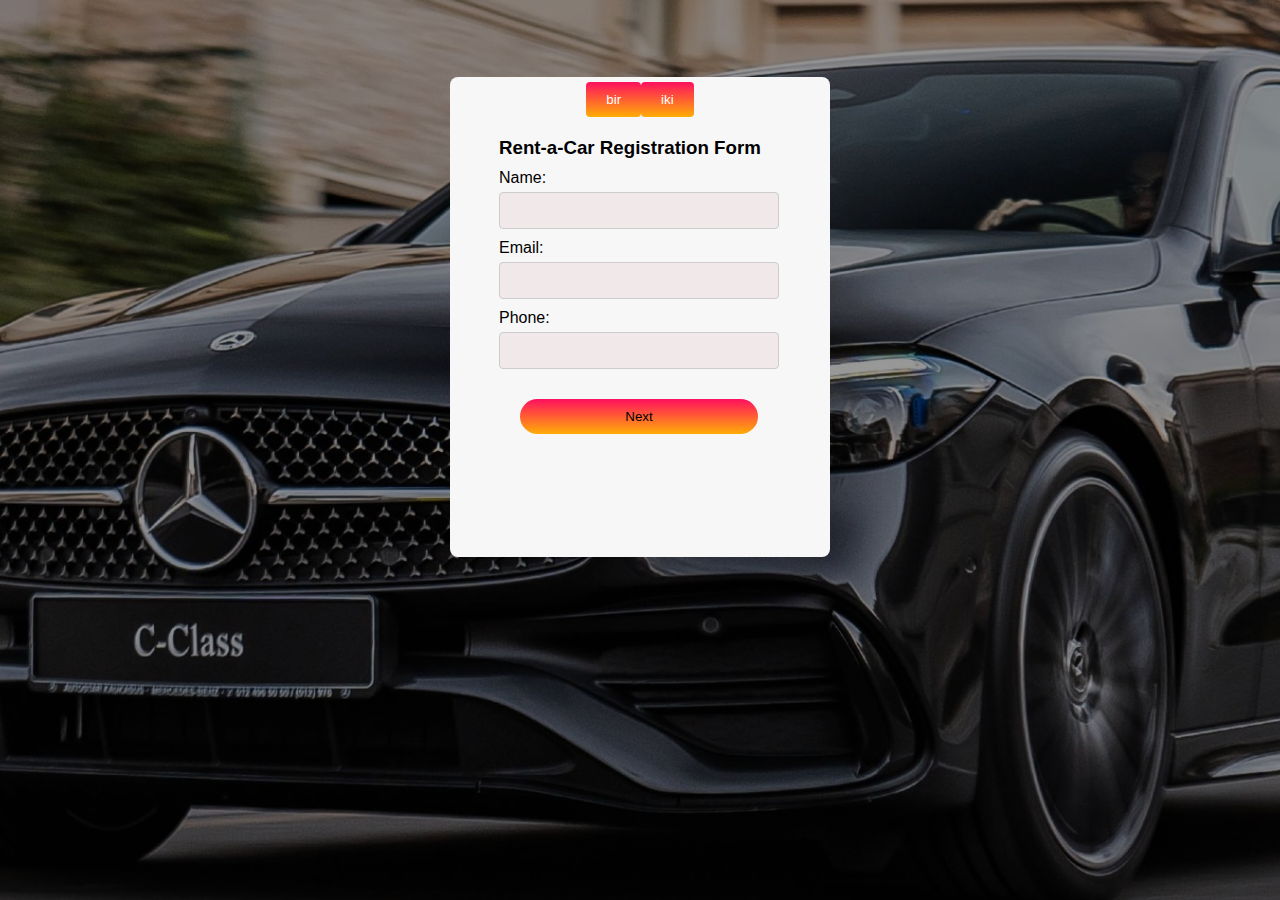
<file: form.html>
<!DOCTYPE html>
<html lang="en">
<head>
    <link rel="stylesheet" href="./form.css">
    <meta charset="UTF-8">
    <meta http-equiv="X-UA-Compatible" content="IE=edge">
    <meta name="viewport" content="width=device-width, initial-scale=1.0">
    <title>Form Page</title>
</head>
<body>
    <div class="hero">
        <div class="form-box">
            <div class="button-box">
                <div id="btn"></div>
                <button type="button" class="toggle-btn" onclick="bir()">iki</button>
                <button type="button" class="toggle-btn" onclick="iki()">bir</button>
                
                

            </div>
                 
             <form id="login" action="" method="post" class="input-group">
                <div class="h1"><h3 style="display: flex; justify-content: ;">Rent-a-Car Registration Form</h3></div>
                
                  <div>
                    <label for="name">Name:</label>
                    <input type="text" id="name" name="name" required>
                  </div>
                  <div>
                    <label for="email">Email:</label>
                    <input type="email" id="email" name="email" required>
                  </div>
                  <div>
                    <label for="phone">Phone:</label>
                    <input type="tel" id="phone" name="phone" required>
                  </div>
            <button type="submit" class="submit-btn" onclick="bir()">Next</button>
           </form>


           <form id="register" action="" class="input-group">
            <div>
      <label for="car-type">Car Type:</label>
      <select id="car-type" name="car-type" required>
        <option value="">Select Car Type</option>
        <option value="sedan">Sedan</option>
        <option value="suv">SUV</option>
        <option value="truck">Truck</option>
      </select>
    </div>
    <div>
      <label for="pickup-date">Pickup Date:</label>
      <input type="date" id="pickup-date" name="pickup-date" required>
    </div>
    <div>
      <label for="return-date">Return Date:</label>
      <input type="date" id="return-date" name="return-date" required>
    </div>
            
            <button type="submit" class="submit-btn">Submit</button>
           </form>
           
        </div>
       
    </div>
    <script>
        var x=document.getElementById("login");
        var y=document.getElementById("register");
        var z=document.getElementById("btn");
        function bir(){
            x.style.left="-400px";
            y.style.left="50px";
            z.style.left="110px";


        }
        function iki(){
            x.style.left="0px";
            y.style.left="450px";
            z.style.left="0px";


        }
        

        




    </script>
    
</body>
</html>
</file>
<file: form.css>
@import url('https://fonts.googleapis.com/css2?family=Poppins:ital,wght@0,300;0,400;0,700;1,500&display=swap');

*{
    margin: 0;
    padding: 0;
    box-sizing: border-box;
    outline: none;
    font-family: sans-serif;
}
.hero{
    height: 100%;
    width: 100%;
    background-image: linear-gradient(rgba(0,0,0,0.4),rgba(0,0,0,0.4)),url(./img/benz2.jpg);
    background-position: center;
    background-size:cover ;
    position: absolute;
}
.form-box{
    width: 380px;
    height: 480px;
    position:relative;
    margin: 6% auto;
    background: #f8f7f7;
    padding: 5px;
    overflow: hidden;
    border-radius: 0.5rem;

}
.button-box{
display: flex;
align-items: center;
justify-content: center ;
flex-direction: row-reverse;

}
/*
.toggle-btn{
    padding: 10px 30px;
    cursor: pointer;
    background: transparent;
    border: 0;
    outline: none;
    position: relative;
    justify-content: space-around;
}
#btn{
    top: 0;
    left: 0;
    position: absolute;
    width: 110px;
    height: 100%;
    background: linear-gradient(#ff105f,#ffad06);
    border-radius: 30px;
    transition: .5s;
    
}*/
.input-group{
    top: 60px;
    position: absolute;
    width: 280px;
    transition: .5s;
}
.input-field{
    width: 100%;
    padding: 10px 0;
    margin: 5px 0;
    border-left: 0;
    border-top: 0;
    border-right: 0;
    border-bottom: 1px solid #999;
    background: transparent;
}
.submit-btn{
    width: 85%;
    padding: 10px 30px;
    cursor: pointer;
    display: block;
    margin: auto;
    background: linear-gradient(#ff105f,#ffad06);
    border: 0;
    outline: none;
    border-radius: 30px;
    margin-top: 30px;
    justify-content: center;
    align-items: center;
}
.chech-box{
    margin: 30px;
    

}
.span{
    color: #777;
    font-size: 12x;
    position: absolute;
    bottom: 68px;

}
#login{
    margin: 0 44px;

}
#register{
    left: 650px;
    
}
form {
    max-width: 500px;
    margin: 0 auto;
  }
  
  div {
    margin-bottom: 10px;
  }
  
  label {
    display: block;
    margin-bottom: 5px;
  }
  
  input,
  select,
  textarea {
    width: 100%;
    padding: 10px;
    border: 1px solid #ccc;
    border-radius: 4px;
    background-color: #f1e9e9;
  }
  
  .toggle-btn {
    display: block;
    padding: 10px 20px;
    background: linear-gradient(#ff105f,#ffad06);    color: #fff;
    border: none;
    border-radius: 4px;
    cursor: pointer;
    float: left;
    outline: none;
    
  }
</file>
